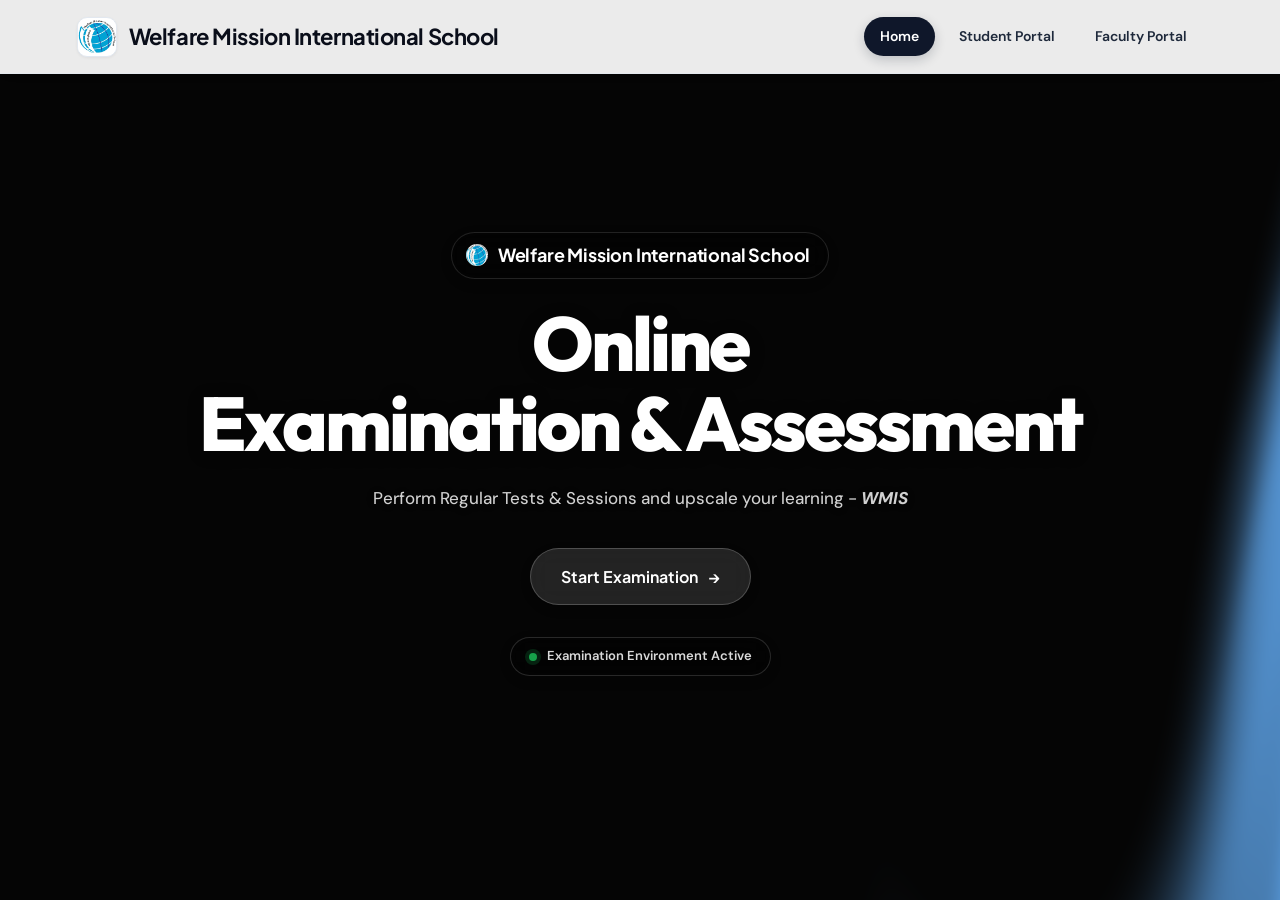
<file: public/index.html>
<!doctype html>
<html lang="en">
<head>
  <meta charset="utf-8">
  <meta name="viewport" content="width=device-width,initial-scale=1">
  <title>Welfare Mission International School | Digital Examination Platform</title>
  <link rel="stylesheet" href="css/global.css">
</head>

<body class="landing-page">

  <!-- Interactive Google Antigravity 3D Particle Vortex -->
  <canvas id="particleCanvas" aria-hidden="true"></canvas>

  <!-- Clean Top Navigation -->
  <header class="site-header">
    <a class="brand" href="index.html" aria-label="Home">
      <img
        src="assets/School-logo.jpg"
        alt="School Logo"
        width="40"
        height="40"
      >
      <span>Welfare Mission International School</span>
    </a>

    <nav aria-label="Main navigation">
      <a class="nav-link active" href="index.html">Home</a>
      <a class="nav-link" href="student.html">Student Portal</a>
      <a class="nav-link" href="teacher/login.html">Faculty Portal</a>
    </nav>
  </header>

  <main class="landing-main">
    <section class="welcome">
      <!-- Centered Google Antigravity Style Brand Pill Badge -->
      <div class="brand-pill-badge">
        <img src="assets/School-logo.jpg" alt="WMIS Icon">
        <span>Welfare Mission International School</span>
      </div>

      <!-- Main Headline (Outfit / Plus Jakarta Sans) -->
      <h1>
        Online<br>Examination & Assessment
      </h1>

      <!-- Clean Copywriting -->
      <p class="welcome-copy">
       Perform Regular Tests & Sessions and upscale your learning - <b><i> WMIS</i></b>

      <!-- Pill Action Buttons -->
      <div class="hero-pill-actions">
       
        <a class="pill-button-secondary" href="student.html">
          Start Examination  <span>→</span>
        </a>
      </div>

      <!-- Live Status Footnote -->
      <div class="welcome-note">
        <span class="status-dot"></span>
        Examination Environment Active 
      </div>
    </section>
  </main>

  <script src="js/bg-3d.js"></script>
</body>
</html>
</file>
<file: public/css/global.css>
@import url('https://fonts.googleapis.com/css2?family=DM+Sans:wght@400;500;600;700&family=Inter:wght@400;500;600;700;800&family=Outfit:wght@400;500;600;700;800;900&family=Plus+Jakarta+Sans:wght@500;600;700;800;900&family=JetBrains+Mono:wght@500;600;700&display=swap');

:root {
  --font-display: 'Plus Jakarta Sans', 'Outfit', -apple-system, BlinkMacSystemFont, 'Segoe UI', Roboto, sans-serif;
  --font-heading: 'Outfit', 'Plus Jakarta Sans', sans-serif;
  --font-body: 'DM Sans', 'Inter', -apple-system, BlinkMacSystemFont, 'Segoe UI', Roboto, sans-serif;
  --font-mono: 'JetBrains Mono', monospace;

  /* Crisp, Editorial Palette */
  --ink-primary: #0a0e1a;
  --ink-secondary: #1e293b;
  --ink-muted: #475569;
  --ink-subtle: #64748b;

  --brand-primary: #1a73e8;
  --brand-hover: #1557b0;
  --brand-dark: #0f172a;
  --brand-light: #eff6ff;

  --surface-bg: #ffffff;
  --surface-card: #ffffff;
  --surface-elevated: #ffffff;
  --surface-glass: rgba(255, 255, 255, 0.88);

  --line-subtle: #e2e8f0;
  --line-card: rgba(226, 232, 240, 0.9);
  --line-focus: #1a73e8;

  --status-success: #16a34a;
  --status-success-bg: #f0fdf4;
  --status-warning: #d97706;
  --status-warning-bg: #fffbeb;
  --status-danger: #dc2626;
  --status-danger-bg: #fef2f2;

  /* Shadows */
  --shadow-sm: 0 1px 3px 0 rgba(15, 23, 42, 0.06);
  --shadow-md: 0 4px 10px -1px rgba(15, 23, 42, 0.07), 0 2px 6px -2px rgba(15, 23, 42, 0.04);
  --shadow-lg: 0 14px 28px -4px rgba(15, 23, 42, 0.09), 0 6px 12px -2px rgba(15, 23, 42, 0.04);
  --shadow-3d: 0 20px 40px -8px rgba(15, 23, 42, 0.08), 0 4px 12px -2px rgba(15, 23, 42, 0.04), inset 0 1px 0 rgba(255, 255, 255, 1);
  --shadow-3d-hover: 0 28px 56px -10px rgba(15, 23, 42, 0.14), 0 10px 20px -4px rgba(15, 23, 42, 0.06), inset 0 1px 0 rgba(255, 255, 255, 1);

  --radius-pill: 9999px;
  --radius-sm: 10px;
  --radius-md: 14px;
  --radius-lg: 20px;
  --radius-xl: 28px;
}

* {
  box-sizing: border-box;
  margin: 0;
  padding: 0;
}

html {
  scroll-behavior: smooth;
  -webkit-font-smoothing: antialiased;
  -moz-osx-font-smoothing: grayscale;
}

body {
  min-height: 100vh;
  background-color: var(--surface-bg);
  color: var(--ink-primary);
  font-family: var(--font-body);
  font-size: 15px;
  line-height: 1.6;
  overflow-x: hidden;
}

a {
  color: inherit;
  text-decoration: none;
}

/* =========================================================
   3D CANVAS VORTEX BACKGROUND
   ========================================================= */
#particleCanvas {
  position: fixed;
  inset: 0;
  width: 100%;
  height: 100%;
  z-index: 0;
  pointer-events: none;
  background: transparent;
}

/* =========================================================
   HEADER & NAVIGATION
   ========================================================= */
.site-header {
  position: sticky;
  top: 0;
  z-index: 50;
  min-height: 74px;
  padding: 0 6%;
  display: flex;
  align-items: center;
  justify-content: space-between;
  gap: 24px;
  background: rgba(255, 255, 255, 0.85);
  backdrop-filter: blur(16px);
  -webkit-backdrop-filter: blur(16px);
  border-bottom: 1px solid rgba(226, 232, 240, 0.7);
  box-shadow: 0 2px 14px -2px rgba(15, 23, 42, 0.03);
}

.landing-page .site-header {
  background: rgba(255, 255, 255, 0.92);
  backdrop-filter: blur(20px);
  -webkit-backdrop-filter: blur(20px);
}

.brand {
  display: inline-flex;
  align-items: center;
  gap: 12px;
  color: var(--ink-primary);
  font-family: var(--font-display);
  font-weight: 700;
  font-size: 22px;
  letter-spacing: -0.02em;
  transition: transform 0.2s cubic-bezier(0.16, 1, 0.3, 1);
}

.brand:hover {
  transform: translateY(-1px);
}

.brand img {
  width: 40px;
  height: 40px;
  object-fit: contain;
  border-radius: 10px;
  background: #ffffff;
  border: 1px solid var(--line-subtle);
  box-shadow: var(--shadow-sm);
}

.brand span {
  font-weight: 700;
}

nav {
  display: flex;
  align-items: center;
  gap: 8px;
}

.nav-link {
  padding: 8px 16px;
  border-radius: var(--radius-pill);
  color: var(--ink-secondary);
  font-family: var(--font-body);
  font-size: 14px;
  font-weight: 600;
  transition: all 0.2s cubic-bezier(0.16, 1, 0.3, 1);
}

.nav-link:hover {
  color: var(--ink-primary);
  background: rgba(15, 23, 42, 0.05);
}

.nav-link.active {
  color: #ffffff;
  background: #0f172a;
  box-shadow: 0 4px 12px rgba(15, 23, 42, 0.2);
}

/* =========================================================
   GOOGLE ANTIGRAVITY HERO SECTION
   ========================================================= */
.landing-page {
  position: relative;
  min-height: 100vh;
  overflow-x: hidden;
  background: #ffffff;
}

.landing-main {
  position: relative;
  z-index: 2;
  min-height: calc(100vh - 120px);
  display: flex;
  align-items: center;
  justify-content: center;
  padding: 60px 24px 80px;
}

.welcome {
  width: min(920px, 100%);
  text-align: center;
  display: flex;
  flex-direction: column;
  align-items: center;
}

/* Top Institutional Badge */
.brand-pill-badge {
  display: inline-flex;
  align-items: center;
  gap: 10px;
  margin-bottom: 24px;
  padding: 8px 18px 8px 14px;
  border-radius: var(--radius-pill);
  background: rgba(0, 0, 0, 0.3);
  backdrop-filter: blur(12px);
  -webkit-backdrop-filter: blur(12px);
  border: 1px solid rgba(255, 255, 255, 0.12);
  color: #ffffff;
  font-family: var(--font-display);
  font-size: 18px;
  font-weight: 700;
  letter-spacing: -0.01em;
  box-shadow: 0 4px 12px rgba(0, 0, 0, 0.15);
  transition: transform 0.2s ease, box-shadow 0.2s ease;
}

.brand-pill-badge:hover {
  transform: translateY(-2px);
  box-shadow: var(--shadow-md);
}

.brand-pill-badge img {
  width: 22px;
  height: 22px;
  border-radius: 50%;
}

/* Main Hero Typography */
.welcome h1 {
  margin: 0 0 20px;
  color: #ffffff;
  font-family: var(--font-heading);
  font-size: clamp(42px, 6.8vw, 76px);
  line-height: 1.06;
  letter-spacing: -0.04em;
  font-weight: 800;
  max-width: 1000px;
  text-shadow: 0 2px 16px rgba(0, 0, 0, 0.25);
}

.welcome-copy {
  max-width: 580px;
  margin: 0 auto 36px;
  color: rgba(255, 255, 255, 0.82);
  font-size: 17px;
  font-weight: 450;
  line-height: 1.65;
  text-shadow: 0 1px 8px rgba(0, 0, 0, 0.2);
}

/* Hero Pill Action Buttons (Google Antigravity style) */
.hero-pill-actions {
  display: flex;
  align-items: center;
  justify-content: center;
  gap: 14px;
  flex-wrap: wrap;
  margin-bottom: 32px;
}

.pill-button-primary {
  display: inline-flex;
  align-items: center;
  justify-content: center;
  gap: 10px;
  padding: 15px 32px;
  border-radius: var(--radius-pill);
  background: #ffffff;
  color: #0f172a;
  border: 1px solid rgba(255, 255, 255, 0.9);
  font-family: var(--font-display);
  font-size: 16px;
  font-weight: 700;
  cursor: pointer;
  box-shadow: 0 10px 24px -4px rgba(0, 0, 0, 0.3), inset 0 1px 0 rgba(255, 255, 255, 0.5);
  transition: all 0.25s cubic-bezier(0.16, 1, 0.3, 1);
  text-decoration: none;
}

.pill-button-primary:hover {
  background: #f0f4f8;
  transform: translateY(-3px) scale(1.02);
  box-shadow: 0 16px 32px -4px rgba(0, 0, 0, 0.4);
  color: #0f172a;
}

.pill-button-primary:active {
  transform: translateY(-1px);
}

.pill-button-secondary {
  display: inline-flex;
  align-items: center;
  justify-content: center;
  gap: 10px;
  padding: 15px 30px;
  border-radius: var(--radius-pill);
  background: rgba(255, 255, 255, 0.12);
  backdrop-filter: blur(12px);
  -webkit-backdrop-filter: blur(12px);
  color: #ffffff;
  border: 1px solid rgba(255, 255, 255, 0.2);
  font-family: var(--font-display);
  font-size: 16px;
  font-weight: 650;
  cursor: pointer;
  box-shadow: 0 4px 12px rgba(0, 0, 0, 0.1);
  transition: all 0.25s cubic-bezier(0.16, 1, 0.3, 1);
  text-decoration: none;
}

.pill-button-secondary:hover {
  background: rgba(255, 255, 255, 0.2);
  border-color: rgba(255, 255, 255, 0.35);
  transform: translateY(-3px) scale(1.02);
  box-shadow: 0 8px 20px rgba(0, 0, 0, 0.2);
  color: #ffffff;
}

/* Status Footnote */
.welcome-note {
  display: inline-flex;
  align-items: center;
  gap: 10px;
  padding: 8px 18px;
  background: rgba(0, 0, 0, 0.35);
  backdrop-filter: blur(12px);
  -webkit-backdrop-filter: blur(12px);
  border: 1px solid rgba(255, 255, 255, 0.15);
  border-radius: var(--radius-pill);
  color: rgba(255, 255, 255, 0.85);
  font-size: 13px;
  font-weight: 600;
  box-shadow: 0 4px 12px rgba(0, 0, 0, 0.15);
}

.status-dot {
  width: 8px;
  height: 8px;
  border-radius: 50%;
  background: var(--status-success);
  box-shadow: 0 0 0 4px rgba(22, 163, 74, 0.2);
  animation: pulseStatus 2s infinite;
}

@keyframes pulseStatus {
  0%, 100% { transform: scale(1); opacity: 1; }
  50% { transform: scale(1.25); opacity: 0.7; }
}

/* =========================================================
   STANDARD CARDS & UI CONTAINERS
   ========================================================= */
main {
  position: relative;
  z-index: 2;
  max-width: 1140px;
  margin: 0 auto;
  padding: 56px 24px;
}

.narrow {
  max-width: 560px;
}

.page-main {
  padding-top: 56px;
}

.card {
  background: var(--surface-card);
  border: 1.5px solid var(--line-card);
  border-radius: var(--radius-xl);
  padding: 38px;
  box-shadow: var(--shadow-3d);
  transition: transform 0.25s ease, box-shadow 0.25s ease, border-color 0.25s ease;
  position: relative;
}

.card:hover {
  box-shadow: var(--shadow-3d-hover);
  border-color: #cbd5e1;
}

.entry-card {
  padding: 42px;
}

.page-heading {
  margin-bottom: 28px;
}

.eyebrow {
  margin: 0 0 8px;
  color: var(--brand-primary);
  font-family: var(--font-display);
  font-size: 13px;
  font-weight: 800;
  letter-spacing: 0.08em;
  text-transform: uppercase;
}

h1, h2, h3 {
  margin-top: 0;
  color: var(--ink-primary);
  font-family: var(--font-display);
  font-weight: 800;
}

h1 {
  margin-bottom: 10px;
  font-size: 34px;
  letter-spacing: -0.03em;
  line-height: 1.15;
}

h2 {
  font-size: 26px;
  letter-spacing: -0.025em;
}

h3 {
  font-size: 19px;
  letter-spacing: -0.015em;
}

.muted {
  color: var(--ink-muted);
}

/* =========================================================
   FORM CONTROLS & INPUTS
   ========================================================= */
label {
  display: block;
  margin: 20px 0 8px;
  color: var(--ink-secondary);
  font-size: 14px;
  font-weight: 700;
}

input, select, textarea {
  width: 100%;
  padding: 13px 16px;
  border: 1.5px solid var(--line-subtle);
  border-radius: var(--radius-sm);
  background: #ffffff;
  color: var(--ink-primary);
  font-family: var(--font-body);
  font-size: 15px;
  font-weight: 500;
  outline: none;
  transition: all 0.2s ease;
  box-shadow: var(--shadow-sm);
}

input:focus, select:focus, textarea:focus {
  border-color: var(--brand-primary);
  box-shadow: 0 0 0 4px rgba(26, 115, 232, 0.15);
  background: #ffffff;
}

textarea {
  min-height: 100px;
  resize: vertical;
}

/* =========================================================
   BUTTONS
   ========================================================= */
button, .button {
  display: inline-flex;
  align-items: center;
  justify-content: center;
  gap: 10px;
  border: 1.5px solid #0f172a;
  border-radius: var(--radius-pill);
  background: #0f172a;
  color: #ffffff;
  padding: 12px 24px;
  font-family: var(--font-display);
  font-size: 15px;
  font-weight: 700;
  cursor: pointer;
  text-decoration: none;
  box-shadow: 0 6px 18px rgba(15, 23, 42, 0.2), inset 0 1px 0 rgba(255, 255, 255, 0.2);
  transition: all 0.25s cubic-bezier(0.16, 1, 0.3, 1);
}

button:hover, .button:hover {
  background: #1e293b;
  border-color: #1e293b;
  box-shadow: 0 10px 24px rgba(15, 23, 42, 0.28);
  transform: translateY(-2px);
}

button:active, .button:active {
  transform: translateY(1px);
}

button.secondary, .button.secondary {
  color: var(--ink-secondary);
  background: #ffffff;
  border-color: var(--line-subtle);
  box-shadow: var(--shadow-sm);
}

button.secondary:hover, .button.secondary:hover {
  background: #f8fafc;
  border-color: #94a3b8;
  color: var(--ink-primary);
}

button.danger, .button.danger {
  background: #dc2626;
  border-color: #dc2626;
  color: #ffffff;
  box-shadow: 0 6px 16px rgba(220, 38, 38, 0.25);
}

button.danger:hover, .button.danger:hover {
  background: #b91c1c;
  box-shadow: 0 8px 22px rgba(220, 38, 38, 0.35);
}

.full-button {
  width: 100%;
  margin-top: 24px;
  padding: 14px 24px;
  font-size: 16px;
}

.grid {
  display: grid;
  grid-template-columns: repeat(2, minmax(0, 1fr));
  gap: 18px;
}

.terminal-chip {
  display: inline-flex;
  align-items: center;
  gap: 8px;
  margin: 0 0 12px;
  padding: 8px 16px;
  border: 1.5px solid #e2e8f0;
  border-radius: var(--radius-pill);
  background: #f8fafc;
  color: var(--ink-primary);
  font-family: var(--font-mono);
  font-size: 13.5px;
  font-weight: 700;
  box-shadow: var(--shadow-sm);
}

.notice {
  margin-top: 16px;
  padding: 14px 18px;
  border: 1.5px solid #fed7aa;
  border-radius: var(--radius-sm);
  background: var(--status-warning-bg);
  color: var(--status-warning);
  font-size: 14px;
  font-weight: 700;
}

.hidden {
  display: none !important;
}

/* =========================================================
   TABLES & DATA
   ========================================================= */
table {
  width: 100%;
  border-collapse: separate;
  border-spacing: 0;
}

th {
  color: var(--ink-muted);
  font-family: var(--font-display);
  font-size: 12.5px;
  font-weight: 800;
  text-transform: uppercase;
  letter-spacing: 0.06em;
  background: #f8fafc;
}

th, td {
  padding: 16px 18px;
  border-bottom: 1px solid var(--line-subtle);
  text-align: left;
}

/* =========================================================
   RESULT & TEST SUBMISSION CARD
   ========================================================= */
.submitted-card {
  text-align: center;
  padding: 56px 40px;
}

.check-mark {
  width: 76px;
  height: 76px;
  display: grid;
  place-items: center;
  margin: 0 auto 28px;
  border-radius: 50%;
  background: var(--status-success-bg);
  color: var(--status-success);
  font-size: 36px;
  font-weight: 900;
  box-shadow: 0 12px 28px -4px rgba(22, 163, 74, 0.25);
  animation: scaleIn 0.45s cubic-bezier(0.16, 1, 0.3, 1);
}

@keyframes scaleIn {
  0% { transform: scale(0.5); opacity: 0; }
  100% { transform: scale(1); opacity: 1; }
}

.result-message {
  max-width: 480px;
  margin: 0 auto 30px;
  font-size: 16px;
  line-height: 1.65;
}

.header-note {
  color: var(--ink-muted);
  font-family: var(--font-display);
  font-size: 14px;
  font-weight: 700;
}

/* =========================================================
   TEST HEADER & WORKSPACE
   ========================================================= */
.test-header {
  position: sticky;
  top: 0;
  z-index: 50;
  min-height: 74px;
  padding: 0 5%;
  display: flex;
  align-items: center;
  justify-content: space-between;
  gap: 20px;
  background: rgba(255, 255, 255, 0.94);
  backdrop-filter: blur(16px);
  -webkit-backdrop-filter: blur(16px);
  border-bottom: 1px solid var(--line-subtle);
  box-shadow: var(--shadow-sm);
}

.test-brand {
  display: flex;
  align-items: center;
  gap: 12px;
  color: var(--ink-primary);
  font-family: var(--font-display);
  font-weight: 800;
  font-size: 16.5px;
}

.test-brand img {
  width: 40px;
  height: 40px;
  border-radius: 8px;
  border: 1px solid var(--line-subtle);
}

.timer-pill {
  display: inline-flex;
  align-items: center;
  gap: 8px;
  padding: 8px 20px;
  border: 1.5px solid #e2e8f0;
  border-radius: var(--radius-pill);
  background: #f8fafc;
  color: var(--ink-primary);
  font-family: var(--font-mono);
  font-size: 17px;
  font-weight: 800;
  box-shadow: var(--shadow-sm);
}

/* =========================================================
   RESPONSIVE DESIGN (MOBILE, TABLET, DESKTOP)
   ========================================================= */
@media (max-width: 900px) {
  .site-header {
    padding: 0 20px;
    min-height: 66px;
  }

  .test-header {
    padding: 0 20px;
    min-height: 66px;
  }

  main {
    padding: 36px 18px 60px;
  }

  .page-main {
    padding-top: 36px;
  }

  .landing-main {
    padding: 40px 18px 60px;
    min-height: calc(100vh - 100px);
  }

  .welcome h1 {
    font-size: clamp(34px, 7vw, 54px);
  }

  .grid {
    grid-template-columns: 1fr;
    gap: 12px;
  }

  .card {
    padding: 28px 24px;
  }
}

@media (max-width: 640px) {
  /* Prevent auto-zoom on iOS inputs */
  input, select, textarea {
    font-size: 16px;
  }

  .site-header {
    padding: 0 14px;
    min-height: 60px;
  }

  .brand img {
    width: 34px;
    height: 34px;
  }

  .brand span {
    font-size: 13.5px;
    max-width: 150px;
    white-space: nowrap;
    overflow: hidden;
    text-overflow: ellipsis;
  }

  nav {
    gap: 4px;
  }

  .nav-link {
    padding: 6px 11px;
    font-size: 12px;
  }

  .test-header {
    padding: 0 14px;
    min-height: 60px;
  }

  .test-brand img {
    width: 32px;
    height: 32px;
  }

  .test-brand span {
    font-size: 13.5px;
    max-width: 140px;
    white-space: nowrap;
    overflow: hidden;
    text-overflow: ellipsis;
  }

  .timer-pill {
    padding: 6px 14px;
    font-size: 14.5px;
  }

  .landing-main {
    padding: 28px 14px 48px;
  }

  .brand-pill-badge {
    padding: 6px 14px;
    font-size: 12.5px;
    margin-bottom: 18px;
    max-width: 100%;
  }

  .brand-pill-badge img {
    width: 18px;
    height: 18px;
  }

  .welcome h1 {
    font-size: clamp(28px, 8.5vw, 42px);
    margin-bottom: 16px;
    line-height: 1.1;
  }

  .welcome-copy {
    font-size: 15px;
    margin-bottom: 28px;
    line-height: 1.55;
  }

  .hero-pill-actions {
    flex-direction: column;
    width: 100%;
    gap: 10px;
    margin-bottom: 24px;
  }

  .pill-button-primary,
  .pill-button-secondary {
    width: 100%;
    padding: 13px 20px;
    font-size: 15px;
    box-sizing: border-box;
  }

  .welcome-note {
    font-size: 11.5px;
    padding: 6px 14px;
    text-align: center;
  }

  .card {
    padding: 22px 16px;
    border-radius: var(--radius-lg);
  }

  .entry-card {
    padding: 24px 18px;
  }

  .page-heading h1 {
    font-size: 26px;
  }

  .page-heading h2 {
    font-size: 22px;
  }

  .submitted-card {
    padding: 36px 18px;
  }

  .check-mark {
    width: 64px;
    height: 64px;
    font-size: 30px;
    margin-bottom: 20px;
  }
}

@media (max-width: 380px) {
  .brand span {
    max-width: 115px;
    font-size: 12.5px;
  }

  .nav-link {
    padding: 5px 8px;
    font-size: 11px;
  }
}
</file>
